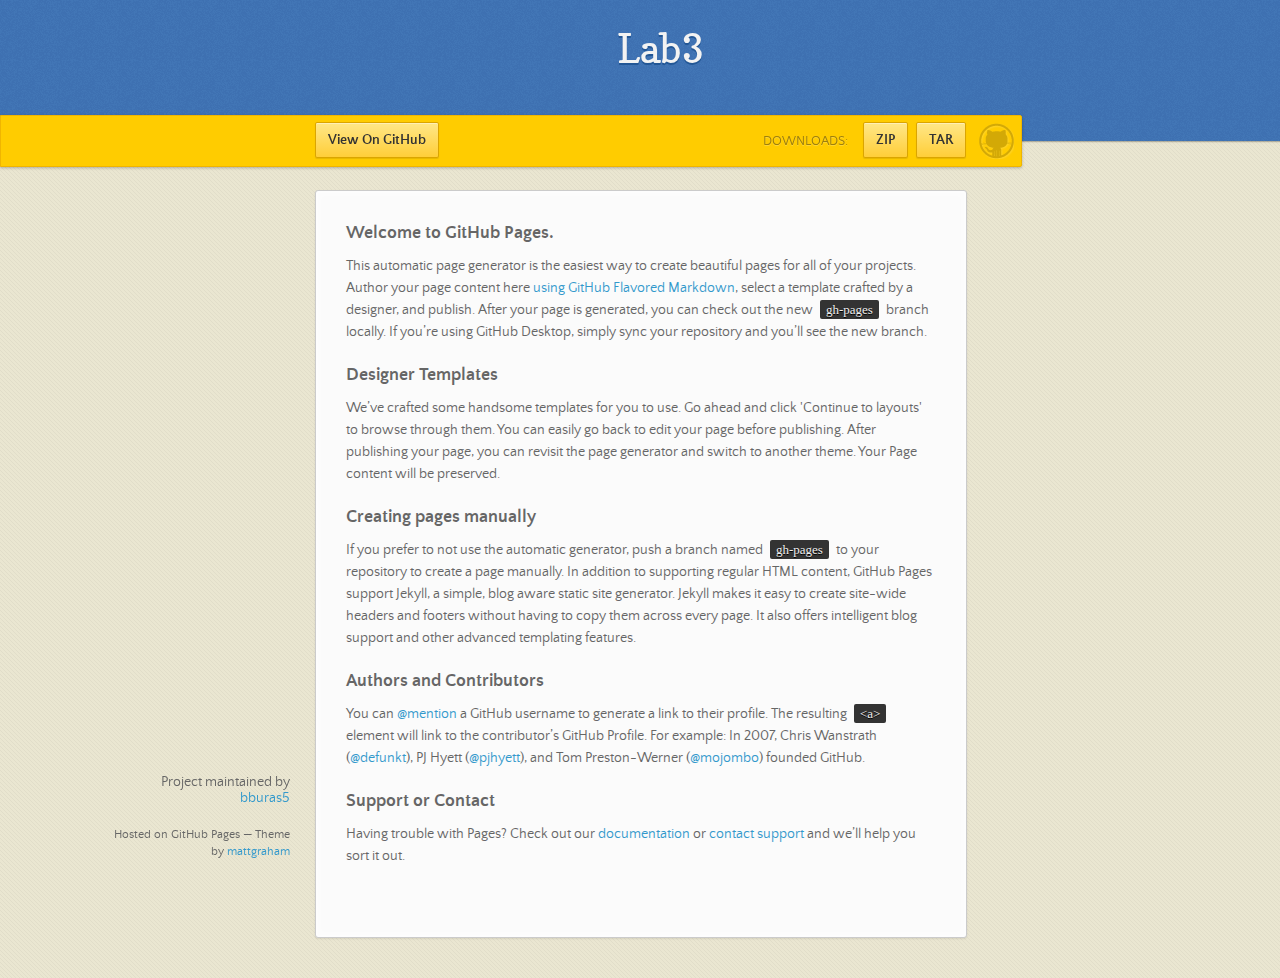
<file: index.html>
<!doctype html>
<html>
  <head>
    <meta charset="utf-8">
    <meta http-equiv="X-UA-Compatible" content="chrome=1">
    <title>Lab3 by bburas5</title>
    <link rel="stylesheet" href="stylesheets/styles.css">
    <link rel="stylesheet" href="stylesheets/github-dark.css">
    <script src="https://ajax.googleapis.com/ajax/libs/jquery/1.7.1/jquery.min.js"></script>
    <script src="javascripts/main.js"></script>
    <!--[if lt IE 9]>
      <script src="//html5shiv.googlecode.com/svn/trunk/html5.js"></script>
    <![endif]-->
    <meta name="viewport" content="width=device-width, initial-scale=1, user-scalable=no">

  </head>
  <body>

      <header>
        <h1>Lab3</h1>
        <p></p>
      </header>

      <div id="banner">
        <span id="logo"></span>

        <a href="https://github.com/bburas5/lab3" class="button fork"><strong>View On GitHub</strong></a>
        <div class="downloads">
          <span>Downloads:</span>
          <ul>
            <li><a href="https://github.com/bburas5/lab3/zipball/master" class="button">ZIP</a></li>
            <li><a href="https://github.com/bburas5/lab3/tarball/master" class="button">TAR</a></li>
          </ul>
        </div>
      </div><!-- end banner -->

    <div class="wrapper">
      <nav>
        <ul></ul>
      </nav>
      <section>
        <h3>
<a id="welcome-to-github-pages" class="anchor" href="#welcome-to-github-pages" aria-hidden="true"><span aria-hidden="true" class="octicon octicon-link"></span></a>Welcome to GitHub Pages.</h3>

<p>This automatic page generator is the easiest way to create beautiful pages for all of your projects. Author your page content here <a href="https://guides.github.com/features/mastering-markdown/">using GitHub Flavored Markdown</a>, select a template crafted by a designer, and publish. After your page is generated, you can check out the new <code>gh-pages</code> branch locally. If you’re using GitHub Desktop, simply sync your repository and you’ll see the new branch.</p>

<h3>
<a id="designer-templates" class="anchor" href="#designer-templates" aria-hidden="true"><span aria-hidden="true" class="octicon octicon-link"></span></a>Designer Templates</h3>

<p>We’ve crafted some handsome templates for you to use. Go ahead and click 'Continue to layouts' to browse through them. You can easily go back to edit your page before publishing. After publishing your page, you can revisit the page generator and switch to another theme. Your Page content will be preserved.</p>

<h3>
<a id="creating-pages-manually" class="anchor" href="#creating-pages-manually" aria-hidden="true"><span aria-hidden="true" class="octicon octicon-link"></span></a>Creating pages manually</h3>

<p>If you prefer to not use the automatic generator, push a branch named <code>gh-pages</code> to your repository to create a page manually. In addition to supporting regular HTML content, GitHub Pages support Jekyll, a simple, blog aware static site generator. Jekyll makes it easy to create site-wide headers and footers without having to copy them across every page. It also offers intelligent blog support and other advanced templating features.</p>

<h3>
<a id="authors-and-contributors" class="anchor" href="#authors-and-contributors" aria-hidden="true"><span aria-hidden="true" class="octicon octicon-link"></span></a>Authors and Contributors</h3>

<p>You can <a href="https://help.github.com/articles/basic-writing-and-formatting-syntax/#mentioning-users-and-teams" class="user-mention">@mention</a> a GitHub username to generate a link to their profile. The resulting <code>&lt;a&gt;</code> element will link to the contributor’s GitHub Profile. For example: In 2007, Chris Wanstrath (<a href="https://github.com/defunkt" class="user-mention">@defunkt</a>), PJ Hyett (<a href="https://github.com/pjhyett" class="user-mention">@pjhyett</a>), and Tom Preston-Werner (<a href="https://github.com/mojombo" class="user-mention">@mojombo</a>) founded GitHub.</p>

<h3>
<a id="support-or-contact" class="anchor" href="#support-or-contact" aria-hidden="true"><span aria-hidden="true" class="octicon octicon-link"></span></a>Support or Contact</h3>

<p>Having trouble with Pages? Check out our <a href="https://help.github.com/pages">documentation</a> or <a href="https://github.com/contact">contact support</a> and we’ll help you sort it out.</p>
      </section>
      <footer>
        <p>Project maintained by <a href="https://github.com/bburas5">bburas5</a></p>
        <p><small>Hosted on GitHub Pages &mdash; Theme by <a href="https://twitter.com/michigangraham">mattgraham</a></small></p>
      </footer>
    </div>
    <!--[if !IE]><script>fixScale(document);</script><![endif]-->
    
  </body>
</html>
</file>
<file: stylesheets/styles.css>
/*
Leap Day for GitHub Pages
by Matt Graham
*/
@font-face {
  font-family: 'Quattrocento Sans';
  src: url("../fonts/quattrocentosans-bold-webfont.eot");
  src: url("../fonts/quattrocentosans-bold-webfont.eot?#iefix") format("embedded-opentype"), url("../fonts/quattrocentosans-bold-webfont.woff") format("woff"), url("../fonts/quattrocentosans-bold-webfont.ttf") format("truetype"), url("../fonts/quattrocentosans-bold-webfont.svg#QuattrocentoSansBold") format("svg");
  font-weight: bold;
  font-style: normal;
}

@font-face {
  font-family: 'Quattrocento Sans';
  src: url("../fonts/quattrocentosans-bolditalic-webfont.eot");
  src: url("../fonts/quattrocentosans-bolditalic-webfont.eot?#iefix") format("embedded-opentype"), url("../fonts/quattrocentosans-bolditalic-webfont.woff") format("woff"), url("../fonts/quattrocentosans-bolditalic-webfont.ttf") format("truetype"), url("../fonts/quattrocentosans-bolditalic-webfont.svg#QuattrocentoSansBoldItalic") format("svg");
  font-weight: bold;
  font-style: italic;
}

@font-face {
  font-family: 'Quattrocento Sans';
  src: url("../fonts/quattrocentosans-italic-webfont.eot");
  src: url("../fonts/quattrocentosans-italic-webfont.eot?#iefix") format("embedded-opentype"), url("../fonts/quattrocentosans-italic-webfont.woff") format("woff"), url("../fonts/quattrocentosans-italic-webfont.ttf") format("truetype"), url("../fonts/quattrocentosans-italic-webfont.svg#QuattrocentoSansItalic") format("svg");
  font-weight: normal;
  font-style: italic;
}

@font-face {
  font-family: 'Quattrocento Sans';
  src: url("../fonts/quattrocentosans-regular-webfont.eot");
  src: url("../fonts/quattrocentosans-regular-webfont.eot?#iefix") format("embedded-opentype"), url("../fonts/quattrocentosans-regular-webfont.woff") format("woff"), url("../fonts/quattrocentosans-regular-webfont.ttf") format("truetype"), url("../fonts/quattrocentosans-regular-webfont.svg#QuattrocentoSansRegular") format("svg");
  font-weight: normal;
  font-style: normal;
}

@font-face {
  font-family: 'Copse';
  src: url("../fonts/copse-regular-webfont.eot");
  src: url("../fonts/copse-regular-webfont.eot?#iefix") format("embedded-opentype"), url("../fonts/copse-regular-webfont.woff") format("woff"), url("../fonts/copse-regular-webfont.ttf") format("truetype"), url("../fonts/copse-regular-webfont.svg#CopseRegular") format("svg");
  font-weight: normal;
  font-style: normal;
}

/* normalize.css 2012-02-07T12:37 UTC - https://github.com/necolas/normalize.css */
/* =============================================================================
   HTML5 display definitions
   ========================================================================== */
/*
 * Corrects block display not defined in IE6/7/8/9 & FF3
 */
article,
aside,
details,
figcaption,
figure,
footer,
header,
hgroup,
nav,
section,
summary {
  display: block;
}

/*
 * Corrects inline-block display not defined in IE6/7/8/9 & FF3
 */
audio,
canvas,
video {
  display: inline-block;
  *display: inline;
  *zoom: 1;
}

/*
 * Prevents modern browsers from displaying 'audio' without controls
 */
audio:not([controls]) {
  display: none;
}

/*
 * Addresses styling for 'hidden' attribute not present in IE7/8/9, FF3, S4
 * Known issue: no IE6 support
 */
[hidden] {
  display: none;
}

/* =============================================================================
   Base
   ========================================================================== */
/*
 * 1. Corrects text resizing oddly in IE6/7 when body font-size is set using em units
 *    http://clagnut.com/blog/348/#c790
 * 2. Prevents iOS text size adjust after orientation change, without disabling user zoom
 *    www.456bereastreet.com/archive/201012/controlling_text_size_in_safari_for_ios_without_disabling_user_zoom/
 */
html {
  font-size: 100%;
  /* 1 */
  -webkit-text-size-adjust: 100%;
  /* 2 */
  -ms-text-size-adjust: 100%;
  /* 2 */
}

/*
 * Addresses font-family inconsistency between 'textarea' and other form elements.
 */
html,
button,
input,
select,
textarea {
  font-family: sans-serif;
}

/*
 * Addresses margins handled incorrectly in IE6/7
 */
body {
  margin: 0;
}

/* =============================================================================
   Links
   ========================================================================== */
/*
 * Addresses outline displayed oddly in Chrome
 */
a:focus {
  outline: thin dotted;
}

/*
 * Improves readability when focused and also mouse hovered in all browsers
 * people.opera.com/patrickl/experiments/keyboard/test
 */
a:hover,
a:active {
  outline: 0;
}

/* =============================================================================
   Typography
   ========================================================================== */
/*
 * Addresses font sizes and margins set differently in IE6/7
 * Addresses font sizes within 'section' and 'article' in FF4+, Chrome, S5
 */
h1 {
  font-size: 2em;
  margin: 0.67em 0;
}

h2 {
  font-size: 1.5em;
  margin: 0.83em 0;
}

h3 {
  font-size: 1.17em;
  margin: 1em 0;
}

h4 {
  font-size: 1em;
  margin: 1.33em 0;
}

h5 {
  font-size: 0.83em;
  margin: 1.67em 0;
}

h6 {
  font-size: 0.75em;
  margin: 2.33em 0;
}

/*
 * Addresses styling not present in IE7/8/9, S5, Chrome
 */
abbr[title] {
  border-bottom: 1px dotted;
}

/*
 * Addresses style set to 'bolder' in FF3+, S4/5, Chrome
*/
b,
strong {
  font-weight: bold;
}

blockquote {
  margin: 1em 40px;
}

/*
 * Addresses styling not present in S5, Chrome
 */
dfn {
  font-style: italic;
}

/*
 * Addresses styling not present in IE6/7/8/9
 */
mark {
  background: #ff0;
  color: #000;
}

/*
 * Addresses margins set differently in IE6/7
 */
p,
pre {
  margin: 1em 0;
}

/*
 * Corrects font family set oddly in IE6, S4/5, Chrome
 * en.wikipedia.org/wiki/User:Davidgothberg/Test59
 */
pre,
code,
kbd,
samp {
  font-family: monospace, serif;
  _font-family: 'courier new', monospace;
  font-size: 1em;
}

/*
 * 1. Addresses CSS quotes not supported in IE6/7
 * 2. Addresses quote property not supported in S4
 */
/* 1 */
q {
  quotes: none;
}

/* 2 */
q:before,
q:after {
  content: '';
  content: none;
}

small {
  font-size: 75%;
}

/*
 * Prevents sub and sup affecting line-height in all browsers
 * gist.github.com/413930
 */
sub,
sup {
  font-size: 75%;
  line-height: 0;
  position: relative;
  vertical-align: baseline;
}

sup {
  top: -0.5em;
}

sub {
  bottom: -0.25em;
}

/* =============================================================================
   Lists
   ========================================================================== */
/*
 * Addresses margins set differently in IE6/7
 */
dl,
menu,
ol,
ul {
  margin: 1em 0;
}

dd {
  margin: 0 0 0 40px;
}

/*
 * Addresses paddings set differently in IE6/7
 */
menu,
ol,
ul {
  padding: 0 0 0 40px;
}

/*
 * Corrects list images handled incorrectly in IE7
 */
nav ul,
nav ol {
  list-style: none;
  list-style-image: none;
}

/* =============================================================================
   Embedded content
   ========================================================================== */
/*
 * 1. Removes border when inside 'a' element in IE6/7/8/9, FF3
 * 2. Improves image quality when scaled in IE7
 *    code.flickr.com/blog/2008/11/12/on-ui-quality-the-little-things-client-side-image-resizing/
 */
img {
  border: 0;
  /* 1 */
  -ms-interpolation-mode: bicubic;
  /* 2 */
}

/*
 * Corrects overflow displayed oddly in IE9
 */
svg:not(:root) {
  overflow: hidden;
}

/* =============================================================================
   Figures
   ========================================================================== */
/*
 * Addresses margin not present in IE6/7/8/9, S5, O11
 */
figure {
  margin: 0;
}

/* =============================================================================
   Forms
   ========================================================================== */
/*
 * Corrects margin displayed oddly in IE6/7
 */
form {
  margin: 0;
}

/*
 * Define consistent border, margin, and padding
 */
fieldset {
  border: 1px solid #c0c0c0;
  margin: 0 2px;
  padding: 0.35em 0.625em 0.75em;
}

/*
 * 1. Corrects color not being inherited in IE6/7/8/9
 * 2. Corrects text not wrapping in FF3 
 * 3. Corrects alignment displayed oddly in IE6/7
 */
legend {
  border: 0;
  /* 1 */
  padding: 0;
  white-space: normal;
  /* 2 */
  *margin-left: -7px;
  /* 3 */
}

/*
 * 1. Corrects font size not being inherited in all browsers
 * 2. Addresses margins set differently in IE6/7, FF3+, S5, Chrome
 * 3. Improves appearance and consistency in all browsers
 */
button,
input,
select,
textarea {
  font-size: 100%;
  /* 1 */
  margin: 0;
  /* 2 */
  vertical-align: baseline;
  /* 3 */
  *vertical-align: middle;
  /* 3 */
}

/*
 * Addresses FF3/4 setting line-height on 'input' using !important in the UA stylesheet
 */
button,
input {
  line-height: normal;
  /* 1 */
}

/*
 * 1. Improves usability and consistency of cursor style between image-type 'input' and others
 * 2. Corrects inability to style clickable 'input' types in iOS
 * 3. Removes inner spacing in IE7 without affecting normal text inputs
 *    Known issue: inner spacing remains in IE6
 */
button,
input[type="button"],
input[type="reset"],
input[type="submit"] {
  cursor: pointer;
  /* 1 */
  -webkit-appearance: button;
  /* 2 */
  *overflow: visible;
  /* 3 */
}

/*
 * Re-set default cursor for disabled elements
 */
button[disabled],
input[disabled] {
  cursor: default;
}

/*
 * 1. Addresses box sizing set to content-box in IE8/9
 * 2. Removes excess padding in IE8/9
 * 3. Removes excess padding in IE7
      Known issue: excess padding remains in IE6
 */
input[type="checkbox"],
input[type="radio"] {
  box-sizing: border-box;
  /* 1 */
  padding: 0;
  /* 2 */
  *height: 13px;
  /* 3 */
  *width: 13px;
  /* 3 */
}

/*
 * 1. Addresses appearance set to searchfield in S5, Chrome
 * 2. Addresses box-sizing set to border-box in S5, Chrome (include -moz to future-proof)
 */
input[type="search"] {
  -webkit-appearance: textfield;
  /* 1 */
  -moz-box-sizing: content-box;
  -webkit-box-sizing: content-box;
  /* 2 */
  box-sizing: content-box;
}

/*
 * Removes inner padding and search cancel button in S5, Chrome on OS X
 */
input[type="search"]::-webkit-search-decoration,
input[type="search"]::-webkit-search-cancel-button {
  -webkit-appearance: none;
}

/*
 * Removes inner padding and border in FF3+
 * www.sitepen.com/blog/2008/05/14/the-devils-in-the-details-fixing-dojos-toolbar-buttons/
 */
button::-moz-focus-inner,
input::-moz-focus-inner {
  border: 0;
  padding: 0;
}

/*
 * 1. Removes default vertical scrollbar in IE6/7/8/9
 * 2. Improves readability and alignment in all browsers
 */
textarea {
  overflow: auto;
  /* 1 */
  vertical-align: top;
  /* 2 */
}

/* =============================================================================
   Tables
   ========================================================================== */
/*
 * Remove most spacing between table cells
 */
table {
  border-collapse: collapse;
  border-spacing: 0;
}

body {
  font: 14px/22px "Quattrocento Sans", "Helvetica Neue", Helvetica, Arial, sans-serif;
  color: #666;
  font-weight: 300;
  margin: 0px;
  padding: 0px 0 20px 0px;
  background: url(../images/body-background.png) #eae6d1;
}

h1, h2, h3, h4, h5, h6 {
  color: #333;
  margin: 0 0 10px;
}

p, ul, ol, table, pre, dl {
  margin: 0 0 20px;
}

h1, h2, h3 {
  line-height: 1.1;
}

h1 {
  font-size: 28px;
}

h2 {
  font-size: 24px;
  color: #393939;
}

h3, h4, h5, h6 {
  color: #666666;
}

h3 {
  font-size: 18px;
  line-height: 24px;
}

a {
  color: #3399cc;
  font-weight: 400;
  text-decoration: none;
}

a small {
  font-size: 11px;
  color: #666;
  margin-top: -0.6em;
  display: block;
}

ul {
  list-style-image: url("../images/bullet.png");
}

strong {
  font-weight: bold;
  color: #333;
}

.wrapper {
  width: 650px;
  margin: 0 auto;
  position: relative;
}

section img {
  max-width: 100%;
}

blockquote {
  border-left: 1px solid #ffcc00;
  margin: 0;
  padding: 0 0 0 20px;
  font-style: italic;
}

code {
  font-family: "Lucida Sans", Monaco, Bitstream Vera Sans Mono, Lucida Console, Terminal;
  font-size: 13px;
  color: #efefef;
  text-shadow: 0px 1px 0px #000;
  margin: 0 4px;
  padding: 2px 6px;
  background: #333;
  -moz-border-radius: 2px;
  -webkit-border-radius: 2px;
  -o-border-radius: 2px;
  -ms-border-radius: 2px;
  -khtml-border-radius: 2px;
  border-radius: 2px;
}

pre {
  padding: 8px 15px;
  background: #333333;
  -moz-border-radius: 3px;
  -webkit-border-radius: 3px;
  -o-border-radius: 3px;
  -ms-border-radius: 3px;
  -khtml-border-radius: 3px;
  border-radius: 3px;
  border: 1px solid #c7c7c7;
  overflow: auto;
  overflow-y: hidden;
}
pre code {
  margin: 0px;
  padding: 0px;
}

table {
  width: 100%;
  border-collapse: collapse;
}

th {
  text-align: left;
  padding: 5px 10px;
  border-bottom: 1px solid #e5e5e5;
  color: #444;
}

td {
  text-align: left;
  padding: 5px 10px;
  border-bottom: 1px solid #e5e5e5;
  border-right: 1px solid #ffcc00;
}
td:first-child {
  border-left: 1px solid #ffcc00;
}

hr {
  border: 0;
  outline: none;
  height: 11px;
  background: transparent url("../images/hr.gif") center center repeat-x;
  margin: 0 0 20px;
}

dt {
  color: #444;
  font-weight: 700;
}

header {
  padding: 25px 20px 40px 20px;
  margin: 0;
  position: fixed;
  top: 0;
  left: 0;
  right: 0;
  width: 100%;
  text-align: center;
  background: url(../images/background.png) #4276b6;
  -moz-box-shadow: 1px 0px 2px rgba(0, 0, 0, 0.75);
  -webkit-box-shadow: 1px 0px 2px rgba(0, 0, 0, 0.75);
  -o-box-shadow: 1px 0px 2px rgba(0, 0, 0, 0.75);
  box-shadow: 1px 0px 2px rgba(0, 0, 0, 0.75);
  z-index: 99;
  -webkit-font-smoothing: antialiased;
  min-height: 76px;
}
header h1 {
  font: 40px/48px "Copse", "Helvetica Neue", Helvetica, Arial, sans-serif;
  color: #f3f3f3;
  text-shadow: 0px 2px 0px #235796;
  margin: 0px;
  white-space: nowrap;
  overflow: hidden;
  text-overflow: ellipsis;
  -o-text-overflow: ellipsis;
  -ms-text-overflow: ellipsis;
}
header p {
  color: #d8d8d8;
  text-shadow: rgba(0, 0, 0, 0.2) 0 1px 0;
  font-size: 18px;
  margin: 0px;
}

#banner {
  z-index: 100;
  left: 0;
  right: 50%;
  height: 50px;
  margin-right: -382px;
  position: fixed;
  top: 115px;
  background: #ffcc00;
  border: 1px solid #f0b500;
  -moz-box-shadow: 0px 1px 3px rgba(0, 0, 0, 0.25);
  -webkit-box-shadow: 0px 1px 3px rgba(0, 0, 0, 0.25);
  -o-box-shadow: 0px 1px 3px rgba(0, 0, 0, 0.25);
  box-shadow: 0px 1px 3px rgba(0, 0, 0, 0.25);
  -moz-border-radius: 0px 2px 2px 0px;
  -webkit-border-radius: 0px 2px 2px 0px;
  -o-border-radius: 0px 2px 2px 0px;
  -ms-border-radius: 0px 2px 2px 0px;
  -khtml-border-radius: 0px 2px 2px 0px;
  border-radius: 0px 2px 2px 0px;
  padding-right: 10px;
}
#banner .button {
  border: 1px solid #dba500;
  background: -webkit-gradient(linear, 50% 0%, 50% 100%, color-stop(0%, #ffe788), color-stop(100%, #ffce38));
  background: -webkit-linear-gradient(#ffe788, #ffce38);
  background: -moz-linear-gradient(#ffe788, #ffce38);
  background: -o-linear-gradient(#ffe788, #ffce38);
  background: -ms-linear-gradient(#ffe788, #ffce38);
  background: linear-gradient(#ffe788, #ffce38);
  -moz-border-radius: 2px;
  -webkit-border-radius: 2px;
  -o-border-radius: 2px;
  -ms-border-radius: 2px;
  -khtml-border-radius: 2px;
  border-radius: 2px;
  -moz-box-shadow: inset 0px 1px 0px rgba(255, 255, 255, 0.4), 0px 1px 1px rgba(0, 0, 0, 0.1);
  -webkit-box-shadow: inset 0px 1px 0px rgba(255, 255, 255, 0.4), 0px 1px 1px rgba(0, 0, 0, 0.1);
  -o-box-shadow: inset 0px 1px 0px rgba(255, 255, 255, 0.4), 0px 1px 1px rgba(0, 0, 0, 0.1);
  box-shadow: inset 0px 1px 0px rgba(255, 255, 255, 0.4), 0px 1px 1px rgba(0, 0, 0, 0.1);
  background-color: #FFE788;
  margin-left: 5px;
  padding: 10px 12px;
  margin-top: 6px;
  line-height: 14px;
  font-size: 14px;
  color: #333;
  font-weight: bold;
  display: inline-block;
  text-align: center;
}
#banner .button:hover {
  background: -webkit-gradient(linear, 50% 0%, 50% 100%, color-stop(0%, #ffe788), color-stop(100%, #ffe788));
  background: -webkit-linear-gradient(#ffe788, #ffe788);
  background: -moz-linear-gradient(#ffe788, #ffe788);
  background: -o-linear-gradient(#ffe788, #ffe788);
  background: -ms-linear-gradient(#ffe788, #ffe788);
  background: linear-gradient(#ffe788, #ffe788);
  background-color: #ffeca0;
}
#banner .fork {
  position: fixed;
  left: 50%;
  margin-left: -325px;
  padding: 10px 12px;
  margin-top: 6px;
  line-height: 14px;
  font-size: 14px;
  background-color: #FFE788;
}
#banner .downloads {
  float: right;
  margin: 0 45px 0 0;
}
#banner .downloads span {
  float: left;
  line-height: 52px;
  font-size: 90%;
  color: #9d7f0d;
  text-transform: uppercase;
  text-shadow: rgba(255, 255, 255, 0.2) 0 1px 0;
}
#banner ul {
  list-style: none;
  height: 40px;
  padding: 0;
  float: left;
  margin-left: 10px;
}
#banner ul li {
  display: inline;
}
#banner ul li a.button {
  background-color: #FFE788;
}
#banner #logo {
  position: absolute;
  height: 36px;
  width: 36px;
  right: 7px;
  top: 7px;
  display: block;
  background: url(../images/octocat-logo.png);
}

section {
  width: 590px;
  padding: 30px 30px 50px 30px;
  margin: 20px 0;
  margin-top: 190px;
  position: relative;
  background: #fbfbfb;
  -moz-border-radius: 3px;
  -webkit-border-radius: 3px;
  -o-border-radius: 3px;
  -ms-border-radius: 3px;
  -khtml-border-radius: 3px;
  border-radius: 3px;
  border: 1px solid #cbcbcb;
  -moz-box-shadow: 0px 1px 2px rgba(0, 0, 0, 0.09), inset 0px 0px 2px 2px rgba(255, 255, 255, 0.5), inset 0 0 5px 5px rgba(255, 255, 255, 0.4);
  -webkit-box-shadow: 0px 1px 2px rgba(0, 0, 0, 0.09), inset 0px 0px 2px 2px rgba(255, 255, 255, 0.5), inset 0 0 5px 5px rgba(255, 255, 255, 0.4);
  -o-box-shadow: 0px 1px 2px rgba(0, 0, 0, 0.09), inset 0px 0px 2px 2px rgba(255, 255, 255, 0.5), inset 0 0 5px 5px rgba(255, 255, 255, 0.4);
  box-shadow: 0px 1px 2px rgba(0, 0, 0, 0.09), inset 0px 0px 2px 2px rgba(255, 255, 255, 0.5), inset 0 0 5px 5px rgba(255, 255, 255, 0.4);
}

small {
  font-size: 12px;
}

nav {
  width: 230px;
  position: fixed;
  top: 220px;
  left: 50%;
  margin-left: -580px;
  text-align: right;
}
nav ul {
  list-style: none;
  list-style-image: none;
  font-size: 14px;
  line-height: 24px;
}
nav ul li {
  padding: 5px 0px;
  line-height: 16px;
}
nav ul li.tag-h1 {
  font-size: 1.2em;
}
nav ul li.tag-h1 a {
  font-weight: bold;
  color: #333;
}
nav ul li.tag-h2 + .tag-h1 {
  margin-top: 10px;
}
nav ul a {
  color: #666;
}
nav ul a:hover {
  color: #999;
}

footer {
  width: 180px;
  position: fixed;
  left: 50%;
  margin-left: -530px;
  bottom: 20px;
  text-align: right;
  line-height: 16px;
}

@media print, screen and (max-width: 1060px) {
  div.wrapper {
    width: auto;
    margin: 0;
  }

  nav {
    display: none;
  }

  header, section, footer {
    float: none;
  }
  header h1, section h1, footer h1 {
    white-space: nowrap;
    overflow: hidden;
    text-overflow: ellipsis;
    -o-text-overflow: ellipsis;
    -ms-text-overflow: ellipsis;
  }

  #banner {
    width: 100%;
  }
  #banner .downloads {
    margin-right: 60px;
  }
  #banner #logo {
    margin-right: 15px;
  }

  section {
    border: 1px solid #e5e5e5;
    border-width: 1px 0;
    padding: 20px auto;
    margin: 190px auto 20px;
    max-width: 600px;
  }

  footer {
    text-align: center;
    margin: 20px auto;
    position: relative;
    left: auto;
    bottom: auto;
    width: auto;
  }
}
@media print, screen and (max-width: 720px) {
  body {
    word-wrap: break-word;
  }

  header {
    padding: 20px 20px;
    margin: 0;
  }
  header h1 {
    font-size: 32px;
    white-space: nowrap;
    overflow: hidden;
    text-overflow: ellipsis;
    -o-text-overflow: ellipsis;
    -ms-text-overflow: ellipsis;
  }
  header p {
    display: none;
  }

  #banner {
    top: 80px;
  }
  #banner .fork {
    float: left;
    display: inline-block;
    margin-left: 0px;
    position: fixed;
    left: 20px;
  }

  section {
    margin-top: 130px;
    margin-bottom: 0px;
    width: auto;
  }

  header ul, header p.view {
    position: static;
  }
}
@media print, screen and (max-width: 480px) {
  header {
    position: relative;
    padding: 5px 0px;
    min-height: 0px;
  }
  header h1 {
    font-size: 24px;
    white-space: nowrap;
    overflow: hidden;
    text-overflow: ellipsis;
    -o-text-overflow: ellipsis;
    -ms-text-overflow: ellipsis;
  }

  section {
    margin-top: 5px;
  }

  #banner {
    display: none;
  }

  header ul {
    display: none;
  }
}
@media print {
  body {
    padding: 0.4in;
    font-size: 12pt;
    color: #444;
  }
}
@media print, screen and (max-height: 680px) {
  footer {
    text-align: center;
    margin: 20px auto;
    position: relative;
    left: auto;
    bottom: auto;
    width: auto;
  }
}
@media print, screen and (max-height: 480px) {
  nav {
    display: none;
  }

  footer {
    text-align: center;
    margin: 20px auto;
    position: relative;
    left: auto;
    bottom: auto;
    width: auto;
  }
}
</file>
<file: stylesheets/github-dark.css>
/*
   Copyright 2014 GitHub Inc.

   Licensed under the Apache License, Version 2.0 (the "License");
   you may not use this file except in compliance with the License.
   You may obtain a copy of the License at

       http://www.apache.org/licenses/LICENSE-2.0

   Unless required by applicable law or agreed to in writing, software
   distributed under the License is distributed on an "AS IS" BASIS,
   WITHOUT WARRANTIES OR CONDITIONS OF ANY KIND, either express or implied.
   See the License for the specific language governing permissions and
   limitations under the License.

*/

.pl-c /* comment */ {
  color: #969896;
}

.pl-c1      /* constant, markup.raw, meta.diff.header, meta.module-reference, meta.property-name, support, support.constant, support.variable, variable.other.constant */,
.pl-s .pl-v /* string variable */ {
  color: #0099cd;
}

.pl-e  /* entity */,
.pl-en /* entity.name */ {
  color: #9774cb;
}

.pl-s .pl-s1 /* string source */,
.pl-smi      /* storage.modifier.import, storage.modifier.package, storage.type.java, variable.other, variable.parameter.function */ {
  color: #ddd;
}

.pl-ent /* entity.name.tag */ {
  color: #7bcc72;
}

.pl-k /* keyword, storage, storage.type */ {
  color: #cc2372;
}

.pl-pds              /* punctuation.definition.string, string.regexp.character-class */,
.pl-s                /* string */,
.pl-s .pl-pse .pl-s1 /* string punctuation.section.embedded source */,
.pl-sr               /* string.regexp */,
.pl-sr .pl-cce       /* string.regexp constant.character.escape */,
.pl-sr .pl-sra       /* string.regexp string.regexp.arbitrary-repitition */,
.pl-sr .pl-sre       /* string.regexp source.ruby.embedded */ {
  color: #3c66e2;
}

.pl-v /* variable */ {
  color: #fb8764;
}

.pl-id /* invalid.deprecated */ {
  color: #e63525;
}

.pl-ii /* invalid.illegal */ {
  background-color: #e63525;
  color: #f8f8f8;
}

.pl-sr .pl-cce /* string.regexp constant.character.escape */ {
  color: #7bcc72;
  font-weight: bold;
}

.pl-ml /* markup.list */ {
  color: #c26b2b;
}

.pl-mh        /* markup.heading */,
.pl-mh .pl-en /* markup.heading entity.name */,
.pl-ms        /* meta.separator */ {
  color: #264ec5;
  font-weight: bold;
}

.pl-mq /* markup.quote */ {
  color: #00acac;
}

.pl-mi /* markup.italic */ {
  color: #ddd;
  font-style: italic;
}

.pl-mb /* markup.bold */ {
  color: #ddd;
  font-weight: bold;
}

.pl-md /* markup.deleted, meta.diff.header.from-file */ {
  background-color: #ffecec;
  color: #bd2c00;
}

.pl-mi1 /* markup.inserted, meta.diff.header.to-file */ {
  background-color: #eaffea;
  color: #55a532;
}

.pl-mdr /* meta.diff.range */ {
  color: #9774cb;
  font-weight: bold;
}

.pl-mo /* meta.output */ {
  color: #264ec5;
}
</file>
